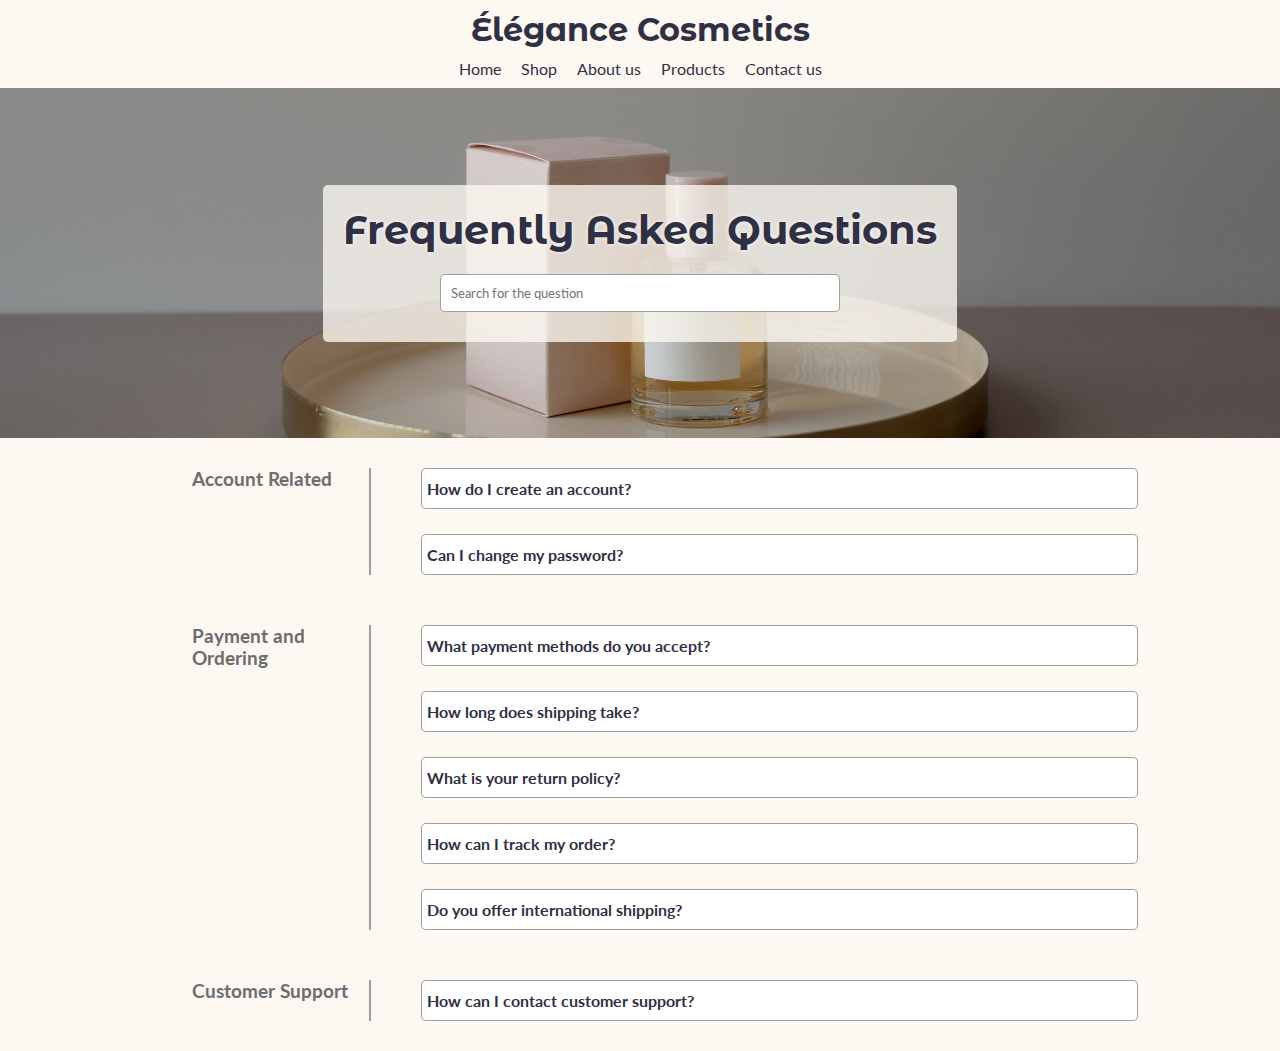
<file: 1 - faq/index.html>
<!DOCTYPE html>
<html lang="en">
  <head>
    <meta charset="UTF-8" />
    <meta http-equiv="X-UA-Compatible" content="IE=edge" />
    <meta name="viewport" content="width=device-width, initial-scale=1.0" />
    <link
      rel="stylesheet"
      href="https://cdnjs.cloudflare.com/ajax/libs/font-awesome/6.4.0/css/all.min.css"
      integrity="sha512-iecdLmaskl7CVkqkXNQ/ZH/XLlvWZOJyj7Yy7tcenmpD1ypASozpmT/E0iPtmFIB46ZmdtAc9eNBvH0H/ZpiBw=="
      crossorigin="anonymous"
      referrerpolicy="no-referrer"
    />
    <link
      rel="shortcut icon"
      href="https://em-content.zobj.net/thumbs/120/apple/354/lipstick_1f484.png"
      type="image/x-icon"
    />
    <link rel="stylesheet" href="style.css" />
    <title>FAQ | Élégance Cosmetics</title>
  </head>
  <body>
    <nav>
      <div class="top-row">
        <h1>Élégance Cosmetics</h1>
      </div>
      <div class="bottom-row">
        <a href="#">Home</a>
        <a href="#">Shop</a>
        <a href="#">About us</a>
        <a href="#">Products</a>
        <a href="#">Contact us</a>
      </div>
    </nav>
    <div class="hero">
      <div class="wrapper">
        <h2>Frequently Asked Questions</h2>
        <label for="inputBox"
          ><input
            type="text"
            name="inputBox"
            id="inputBox"
            title="Search for the question"
            placeholder="Search for the question"
        /></label>
      </div>
    </div>
    <main>
      <div class="main-content">
        <div class="catg-title">
          <h3>Account Related</h3>
        </div>
        <div class="catg-questions">
          <div class="question-sec">
            <div class="question-bar" data-question="1">
              <h4>How do I create an account?</h4>
              <i class="fa-solid fa-plus"></i>
            </div>
            <p data-answer="1" class="hide">
              To create an account, click on the "Sign Up" button on the top
              right corner of the page. Fill in the required information and
              click "Submit." You will receive a confirmation email with
              instructions to activate your account.
            </p>
            <div class="question-bar" data-question="2">
              <h4>Can I change my password?</h4>
              <i class="fa-solid fa-plus"></i>
            </div>
            <p data-answer="2" class="hide">
              Yes, you can change your password at any time. Go to your account
              settings, select the "Change Password" option, and follow the
              prompts to set a new password.
            </p>
          </div>
        </div>
        <div class="catg-title">
          <h3>Payment and Ordering</h3>
        </div>
        <div class="catg-questions">
          <div class="question-sec">
            <div class="question-bar" data-question="3">
              <h4>What payment methods do you accept?</h4>
              <i class="fa-solid fa-plus"></i>
            </div>
            <p data-answer="3" class="hide">
              We accept major credit cards such as Visa, Mastercard, and
              American Express. We also support payments through PayPal and
              Apple Pay.
            </p>
            <div class="question-bar" data-question="4">
              <h4>How long does shipping take?</h4>
              <i class="fa-solid fa-plus"></i>
            </div>
            <p data-answer="4" class="hide">
              Shipping times may vary depending on your location and the product
              you have ordered. Generally, we strive to process and ship orders
              within 1-2 business days. Once shipped, domestic orders usually
              arrive within 3-7 business days. International orders may take
              longer, typically 7-14 business days.
            </p>
            <div class="question-bar" data-question="5">
              <h4>What is your return policy?</h4>
              <i class="fa-solid fa-plus"></i>
            </div>
            <p data-answer="5" class="hide">
              We offer a 30-day return policy for most products. If you are not
              satisfied with your purchase, you can initiate a return by
              contacting our customer support team. Please note that certain
              items, such as personalized or digital products, may not be
              eligible for returns.
            </p>
            <div class="question-bar" data-question="6">
              <h4>How can I track my order?</h4>
              <i class="fa-solid fa-plus"></i>
            </div>
            <p data-answer="6" class="hide">
              Once your order is shipped, you will receive a tracking number via
              email. You can use this tracking number to track the progress of
              your shipment on our website or the courier's website.
            </p>
            <div class="question-bar" data-question="7">
              <h4>Do you offer international shipping?</h4>
              <i class="fa-solid fa-plus"></i>
            </div>
            <p data-answer="7" class="hide">
              Yes, we offer international shipping to select countries. During
              the checkout process, you can enter your address to see if
              international shipping is available for your location.
            </p>
          </div>
        </div>
        <div class="catg-title">
          <h3>Customer Support</h3>
        </div>
        <div class="catg-questions">
          <div class="question-sec">
            <div class="question-bar" data-question="8">
              <h4>How can I contact customer support?</h4>
              <i class="fa-solid fa-plus"></i>
            </div>
            <p data-answer="8" class="hide">
              If you have any questions or need assistance, you can reach our
              customer support team by emailing
              <a href="mailto:support@elegancecosmetics.com"
                >support@elegancecosmetics.com</a
              >
              or by calling our toll-free number at 1-800-123-4567. Our support
              hours are Monday to Friday, 9:00 AM to 5:00 PM EST.
            </p>
          </div>
        </div>
      </div>
    </main>
    <script src="script.js"></script>
  </body>
</html>
</file>
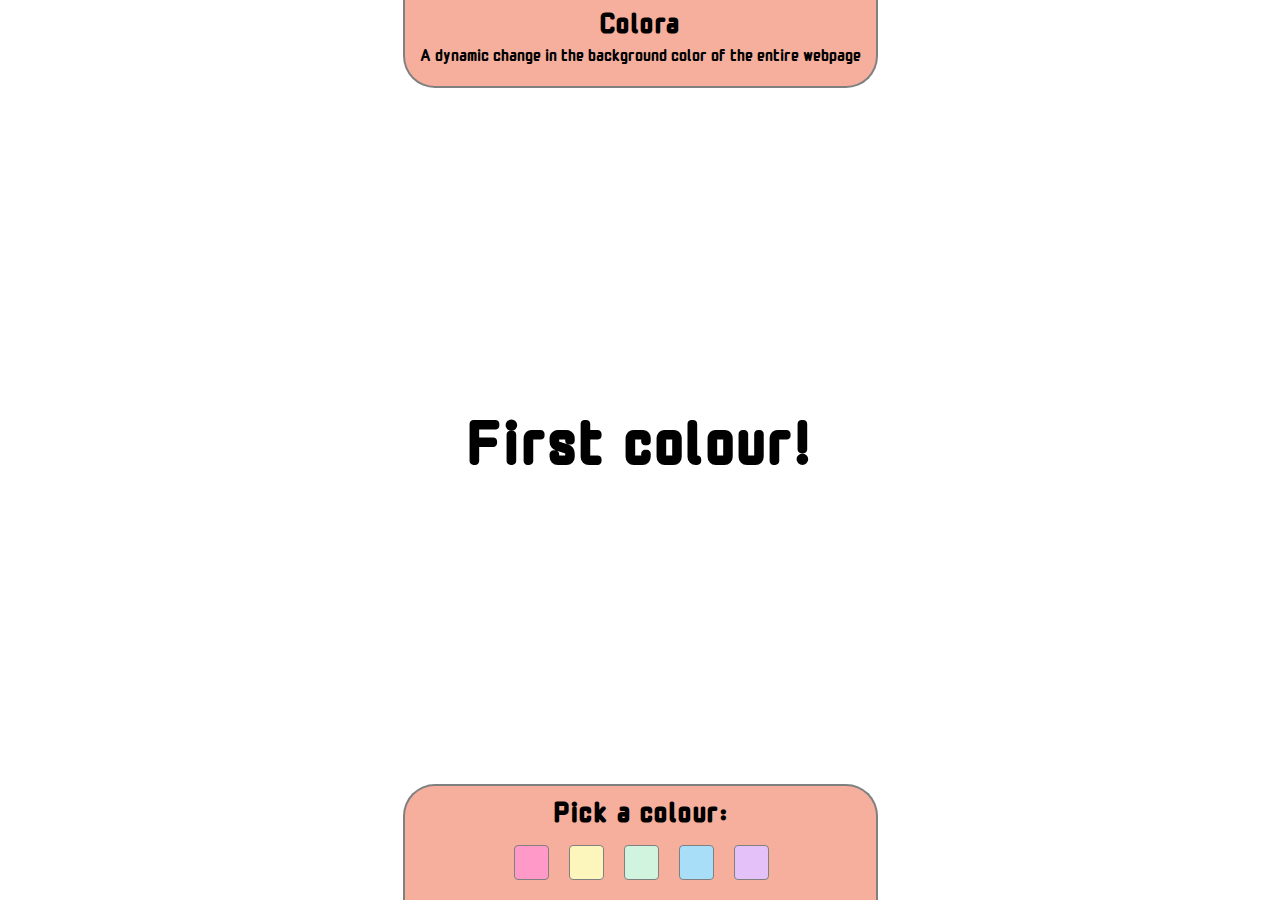
<file: 2 - background colour changer/index.html>
<!DOCTYPE html>
<html lang="en">
  <head>
    <meta charset="UTF-8" />
    <meta http-equiv="X-UA-Compatible" content="IE=edge" />
    <meta name="viewport" content="width=device-width, initial-scale=1.0" />
    <link
      rel="shortcut icon"
      href="https://em-content.zobj.net/thumbs/120/apple/354/lollipop_1f36d.png"
      type="image/x-icon"
    />
    <link rel="stylesheet" href="style.css" />
    <title>Colora</title>
  </head>
  <body>
    <div class="colour-container">
      <div class="top-bar">
        <div class="center">
          <h2>Colora</h2>
          <p>A dynamic change in the background color of the entire webpage</p>
        </div>
      </div>
      <div class="center-text">
        <h1>First colour!</h1>
      </div>
      <div class="bottom-bar">
        <div class="center">
          <h2>Pick a colour:</h2>
          <div class="group-colors">
            <button
              type="button"
              data-hex="ff99c8"
              data-complementary="99ffd0"
              title="Pink"
              id="pink"
            ></button>
            <button
              type="button"
              data-hex="FCF6BD"
              data-complementary="bdc3fc"
              title="Soft Yellow"
              id="softYellow"
            ></button>
            <button
              type="button"
              data-hex="D0F4DE"
              data-complementary="f4d0e6"
              title="Lime Green"
              id="limeGreen"
            ></button>
            <button
              type="button"
              data-hex="A9DEF9"
              data-complementary="f9c4a9"
              title="Soft Blue"
              id="softBlue"
            ></button>
            <button
              type="button"
              data-hex="E4C1F9"
              data-complementary="d6f9c1"
              title="Soft Violet"
              id="softViolet"
            ></button>
          </div>
        </div>
      </div>
    </div>
    <script src="script.js"></script>
  </body>
</html>
</file>
<file: 1 - faq/style.css>
@import url("https://fonts.googleapis.com/css2?family=Lato&family=Montserrat+Alternates&display=swap");

* {
  box-sizing: border-box;
  padding: 0;
  margin: 0;
}

body {
  background-color: #fdf8f2;
  font-family: "Lato";
  color: #303044;
}

h1,
h2 {
  font-family: "Montserrat Alternates";
}

.img-container img {
  width: 200px;
}

/* >> NavBar << */
nav {
  background-color: #fdf8f2;
  padding: 10px;
}
.top-row {
  display: flex;
  justify-content: center;
  align-items: center;
  margin-bottom: 10px;
}
.login {
  display: flex;
  align-items: center;
  gap: 20px;
}
.bottom-row {
  display: flex;
  justify-content: center;
  align-items: center;
  gap: 20px;
}
.bottom-row a {
  text-decoration: none;
  color: #303044;
}
.bottom-row a:hover {
  color: #9b7f6f;
}

/* >> HERO SECTION << */
.hero {
  height: 350px;
  background-image: url(makeup2.jpg);
  background-position: 30% 70%;
  background-size: 120%;
  display: flex;
  justify-content: center;
  align-items: center;
}
.hero .wrapper {
  display: flex;
  flex-direction: column;
  justify-content: center;
  align-items: center;
  background-color: #fdf8f2c8;
  padding: 20px;
  border-radius: 5px;
  gap: 20px;
}
.hero h2 {
  font-size: 2.5em;
  text-shadow: 0 0 4px white;
  text-align: center;
}
.hero input[type="text"] {
  width: 400px;
  padding: 10px;
  outline: none;
  border: 1px solid rgba(128, 128, 128, 0.753);
  border-radius: 5px;
  font-family: "Lato";
  margin-bottom: 10px;
}

/* >> MAIN << */
main {
  display: flex;
  justify-content: center;
}
.main-content {
  margin: 30px 0;
  display: grid;
  grid-template-columns: 20% 80%;
  width: 60%;
  gap: 50px;
}
.catg-title {
  border-right: 2px solid rgba(128, 128, 128, 0.753);
  color: rgb(109, 109, 109);
}
.question-bar {
  display: flex;
  justify-content: space-between;
  align-items: center;
  background-color: #ffffff;
  border: 1px solid rgba(128, 128, 128, 0.753);
  border-radius: 5px;
  padding: 10px 10px 10px 5px;
  cursor: pointer;
}
.catg-questions p {
  text-align: justify;
  padding: 0 8px;
  margin-top: 10px;
}

/* >> MISCS << */
.hide {
  display: none;
}
i {
    color: #9b7f6f;
}
.question-sec .question-bar:not(:first-child) {
  margin-top: 25px;
}

@media screen and (max-width: 600px) {
  h1 {
    font-size: 1.5em;
  }
  .bottom-row a {
    font-size: 0.8em;
  }
  .hero {
    height: 250px;
    background-image: url(makeup2.jpg);
    background-position: 40% 70%;
    background-size: 250%;
  }
  .hero .wrapper {
    margin: 20px;
  }
  .hero h2 {
    font-size: 1.3em;
  }
  .hero input[type="text"] {
    width: 300px;
  }
  .main-content {
    grid-template-columns: 1fr;
    width: 80%;
    gap: 20px;
  }
  .catg-title {
    border-right: none;
    padding-bottom: 10px;
    border-bottom: 2px solid rgba(128, 128, 128, 0.753);
  }

  .catg-title:not(:first-child) {
    margin-top: 20px;
  }
}

@media screen and (min-width: 1000px) and (max-width: 1300px) {
    .main-content {
    width: 70%;
  }
}
</file>
<file: 2 - background colour changer/style.css>
@import url("https://fonts.googleapis.com/css2?family=Monomaniac+One&display=swap");

* {
  box-sizing: border-box;
  margin: 0;
  padding: 0;
}

body {
  height: 100vh;
  background-color: white;
  display: flex;
  justify-content: center;
  font-family: "Monomaniac One", sans-serif;
}
.colour-container {
  display: flex;
  flex-direction: column;
  justify-content: space-between;
}
h2 {
  font-size: 2.5em;
  letter-spacing: 1.5px;
}

/* TOP BAR */
.top-bar,
.bottom-bar {
  display: flex;
}

.top-bar .center {
  width: 100%;
  background-color: #f7af9d;
  text-align: center;
  padding: 0 20px 20px 20px;
  border-bottom-left-radius: 2em;
  border-bottom-right-radius: 2em;
  border: 2px solid grey;
  border-top: none;
}

.top-bar p {
  font-size: 1.2em;
}

/* CENTER BAR */
.center-text {
  text-align: center;
  font-size: 2em;
  color: black;
  letter-spacing: 3px;
}

/* BOTTOM BAR */
.bottom-bar .center {
  width: 100%;
  background-color: #f7af9d;
  display: flex;
  justify-content: center;
  flex-direction: column;
  align-items: center;
  gap: 15px;
  padding: 20px 20px 30px 20px;
  border-top-left-radius: 2em;
  border-top-right-radius: 2em;
  border: 2px solid grey;
  border-bottom: none;
}

/* Colour Buttons */
.group-colors {
  display: flex;
  justify-content: center;
  align-items: center;
  gap: 20px;
}
.group-colors button {
  height: 40px;
  width: 40px;
  outline: none;
  border: 1px solid grey;
  border-radius: 4px;
  cursor: pointer;
}
.group-colors button:hover,
.group-colors button:active,
.group-colors button:focus {
  box-shadow: 2px 2px rgb(111, 111, 111);
}
#pink {
  background-color: #ff99c8;
}
#softYellow {
  background-color: #fcf6bd;
}
#limeGreen {
  background-color: #d0f4de;
}
#softBlue {
  background-color: #a9def9;
}
#softViolet {
  background-color: #e4c1f9;
}

/* media queries */

@media screen and (max-width: 768px) {
  .colour-container {
    width: 90%;
  }
  h2 {
    font-size: 1.8em;
  }
  h1 {
    font-size: 1.5em;
  }
  .top-bar p {
    font-size: 1.1em;
  }
  .top-bar .center {
    padding: 0 10px 20px 10px;
  }
  .group-colors button {
    height: 35px;
    width: 35px;
  }
}

@media screen and (min-width: 769px) and (max-width: 1300px) {
  h2 {
    font-size: 1.8em;
  }
  .top-bar p {
    font-size: 1.1em;
  }
  .top-bar .center {
    padding: 0 15px 20px 15px;
  }
  .group-colors button {
    height: 35px;
    width: 35px;
  }
  .bottom-bar .center {
    padding: 3px 3px 20px 5px;
  }
}
</file>
